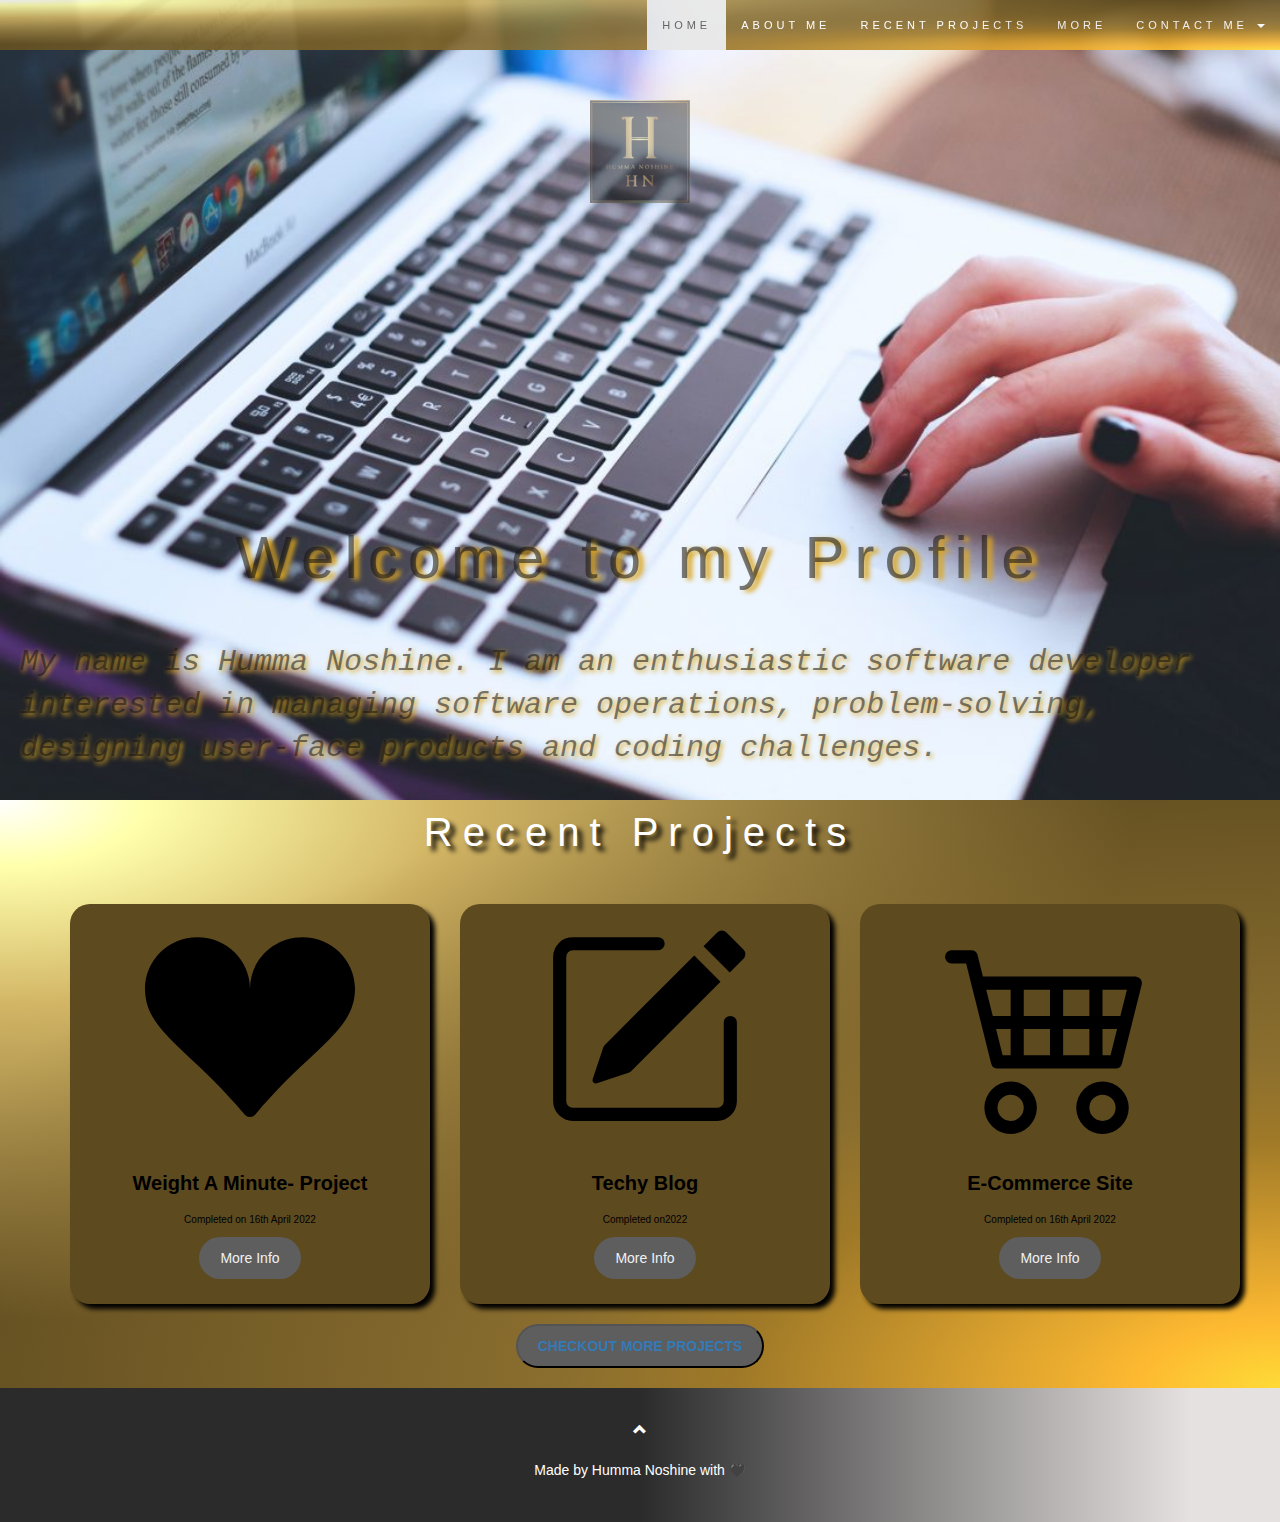
<file: index.html>
<!DOCTYPE html>
<html lang="en">
  <head>
    <title>A bit more about Humma..</title>
    <meta charset="utf-8" />
    <meta name="viewport" content="width=device-width, initial-scale=1" />
    <link
      rel="stylesheet"
      href="https://maxcdn.bootstrapcdn.com/bootstrap/3.4.1/css/bootstrap.min.css"
    />
    <script src="https://ajax.googleapis.com/ajax/libs/jquery/3.5.1/jquery.min.js"></script>
    <script src="https://maxcdn.bootstrapcdn.com/bootstrap/3.4.1/js/bootstrap.min.js"></script>
    <link rel="stylesheet" href="./assets/main.css" />
  </head>

  <!-- NAV BAR -->
  <body id="mainPage" data-spy="scroll" data-target=".navbar" data-offset="50">
    <nav class="navbar navbar-default navbar-fixed-top">
      <div class="container-fluid">
        <div class="navbar-header">
          <button
            type="button"
            class="navbar-toggle float-left"
            data-toggle="collapse"
            data-target="#myNavbar"
          >
            <span class="icon-bar"></span>
            <span class="icon-bar"></span>
            <span class="icon-bar"></span>
          </button>
          <a class="navbar-brand"></a>
        </div>
        
        <div class="collapse navbar-collapse" id="myNavbar">
          <ul class="nav navbar-nav navbar-right">
            <li><a href="#mainPage">HOME</a></li>
            <li><a data-toggle="modal" data-target="#AboutMe" >ABOUT ME</a></li>
            <li><a href="#projects">RECENT PROJECTS</a></li>
            <li><a href="#more">MORE</a></li>
            <li class="dropdown">
              <a class="dropdown-toggle" data-toggle="dropdown"
                >CONTACT ME <span class="caret"></span
              ></a>

              <ul class="dropdown-menu">
                <li><a data-toggle="modal" data-target="#Linked" >Linkedin</a></li>
                <li><a data-toggle="modal" data-target="#Git" >GitHub</a></li>
                <li><a data-toggle="modal" data-target="#mail">Email</a></li>
                <li><a data-toggle="modal" data-target="#mob" >Mobile</a></li>
                <li><a data-toggle="modal" data-target="#cv">Curriculum Vitae</a></li>
              </ul>
            </li>
          </ul>
        </div>
      </div>
    </nav>

<!-- Background pic -->
    <div>
      <div class="backgroundlaptop bg-1">
        <div class="hero">
        
          <img id="logo" src="./assets/goldlogo.png" alt="logo"/>
          <h3 id="welcome">Welcome to my Profile</h3>
          <p id="Iam">My name is Humma Noshine. I am an enthusiastic software developer interested in managing software operations, problem-solving, designing user-face products and coding challenges.</p>
        </div>
      </div>

    <!-- RECENT PROJECTS-->
    <div id="projects" class="bg-2">
      <div class="container">
        <h3 class="text-center">Recent Projects</h3>
    <br>
    <!-- Weight a minute -->
        <div class="row text-center">
          <div class="col-sm-4">
            <div class="thumbnail">
              
              <img id="thumbPic2"
                src="./assets/suit-heart-fill.svg"
                alt="A screenshot of the Weight A Minute app"
              />
              <p class="projectName">
                <strong>Weight A Minute- Project</strong>
              </p>
              <p>Completed on 16th April 2022</p>

              <button class="btn" data-toggle="modal" data-target="#WAM">
                More Info
              </button>
            </div>
          </div>
                <!-- Tech blog -->
          <div class="row text-center">
            <div class="col-sm-4">
              <div class="thumbnail">
                
                <img id="thumbPic2"
                  src="./assets/blogpencil-square.svg"
                  alt="A screenshot of my tech blog"
                />
                <p class="projectName">
                  <strong>Techy Blog</strong>
                </p>
                <p>Completed on2022</p>
  
                <button class="btn" data-toggle="modal" data-target="#Techy">
                  More Info
                </button>
              </div>
            </div>
            <!-- E-Commerce-->
          <div class="row text-center">
            <div class="col-sm-4">
              <div class="thumbnail">
                <img id="thumbPic2"
                  src="./assets/ecomcart4.svg"
                  alt="A screenshot of my Ecommerce site"
                />
                <p class="projectName">
                  <strong>E-Commerce Site</strong>
                </p>
                <p>Completed on 16th April 2022</p>
  
                <button class="btn" data-toggle="modal" data-target="#ECOM">
                  More Info
                </button>
              </div>
            </div>




      
        <!-- Check out more projects button -->
        <div class="container bg-light" id="more">
          <div class="col-md-12 text-center">
            <button type="button" class="btn2" >
             <a
            href="./projects.html"
            target="_blank"> CHECKOUT MORE PROJECTS</button></a>
          </div>
        </div>
      </div>
<br>
      <!-- --------------------------------------------------------------------------------------------------------------- -->

      <!-- MODALS -->

 <!-- WAM modal -->
 <div class=" modal fade" id="WAM" role="dialog">
  <div class="modal-dialog">
    <div class="modal-content">
      <div class="modal-header">
        <button type="button" class="close" data-dismiss="modal">
          ×
        </button>
        <h4><span class="glyphicon glyphicon-glass"></span> Weight A Minute</h4>
      </div>
      <div class="modal-body">
        <h4 class="header">How I felt during this project?</h4>
        <p class="modText">Much calmer than previous projects! - a range of new technologies to execute and learnt 2 new libraries too!  </p>
        <h4 class="header">Tools Used</h4>
        <ul>
          <li>HTML</li>
          <li>CSS</li>
          <li>Bootstrap</li>
          <li>Javascript</li>
          <li>AWS/S3 -New</li>
          <li>Chart.js</li>
          <li>Node.js</li>
          <li>J Query</li>
          <li>Express.js</li>
          <li>Handlebars</li>
          <li>MVC</li>
        </ul>
        <br>
        <h4 class="header">Screenshot</h4>
        <img id="thumbPic"
                src="./assets/WAMscreenshot.png"
                alt="A screenshot of the Weight A Minute app"
              />
              <br>
              <br>
        <button type="submit" class="btn btn-block">
          <a
            href="https://github.com/HummaNosh/Weight-A-Minute#readme"
            target="_blank"
          >
          README File
        </button></a>
        <button type="submit" class="btn btn-block">
          <a
            href="https://whispering-caverns-47180.herokuapp.com/"
            target="_blank"
          >
          Deployed Application
        </button></a>
        <button type="submit" class="btn btn-block">
          <a
            href="https://github.com/HummaNosh/Weight-A-Minute"
            target="_blank"
          >
          GitHub Repository
        </button></a>
      </div>
    </div>
  </div>
</div>
</div>
<!-- Techy modal -->
<div class=" modal fade" id="Techy" role="dialog">
  <div class="modal-dialog">
    <div class="modal-content">
      <div class="modal-header">
        <button type="button" class="close" data-dismiss="modal">
          ×
        </button>
        <h4><span class="glyphicon glyphicon-glass"></span> Techy Tech Tech Blog</h4>
      </div>
      <div class="modal-body">
        <h4 class="header">How I felt during this project?</h4>
        <p class="modText">INCOMPLETE - A bit crazy - I am sticking my newly developed skills together, and making this work!!  </p>
        <h4 class="header">Tools Used</h4>
        <ul>
          <li>HTML</li>
          <li>CSS</li>
          <li>Bootstrap</li>
          <li>Javascript</li>
          <li>AWS/S3 -New</li>
          <li>Chart.js</li>
          <li>Node.js</li>
          <li>J Query</li>
          <li>Express.js</li>
          <li>Handlebars</li>
          <li>MVC</li>
        </ul>
        <br>
        <h4 class="header">Screenshot</h4>
        <img id="thumbPic"
        src="./assets/blogpencil-square.svg"
        alt="A blog pencil instead of a screenshot of my Tech blog"
      />
      <br>
      <br>
        <button type="submit" class="btn btn-block">
          <a
            href="https://github.com/HummaNosh/Techy-Bloggy-Blog#readme"
            target="_blank"
          >
          README File
        </button></a>
        <button type="submit" class="btn btn-block">
          <a
            href=""
            target="_blank"
          >
          Deployed Application - TBC
        </button></a>
        <button type="submit" class="btn btn-block">
          <a
            href="https://github.com/HummaNosh/Techy-Bloggy-Blog"
            target="_blank"
          >
          GitHub Repository
        </button></a>
      </div>
    </div>
  </div>
</div>
</div>
 <!-- Ecommerce modal -->
 <div class=" modal fade" id="ECOM" role="dialog">
  <div class="modal-dialog">
    <div class="modal-content">
      <div class="modal-header">
        <button type="button" class="close" data-dismiss="modal">
          ×
        </button>
        <h4><span class="glyphicon glyphicon-glass"></span> E-Commerce Site ORM</h4>
      </div>
      <div class="modal-body">
        <h4 class="header">How I felt during this project?</h4>
        <p class="modText"> Not fun at all!!!</p>
        <h4 class="header">Tools Used</h4>
        <ul>
          <li>HTML</li>
          <li>CSS</li>
          <li>Bootstrap</li>
          <li>Javascript</li>
          <li>Node.js</li>
          <li>J Query</li>
          <li>Express.js</li>
          <li>Handlebars</li>
          <li>MVC</li>
          <li>ORM</li>
        </ul>
        <br>
        <h4 class="header">Screenshot</h4>
        <img id="thumbPic"
        src="./assets/ecommerce.png"
        alt="A screenshot of my Ecommerce site"
      />
      <br>
              <br>
        <button type="submit" class="btn btn-block">
          <a
            href="https://github.com/HummaNosh/E-Commerce-site-ORM#readme"
            target="_blank"
          >
          README File
        </button></a>
        <button type="submit" class="btn btn-block">
          <a
            href="https://drive.google.com/file/d/1WFjyd1p1qBcm8rfpvy30c0poxRXNC9uj/view?usp=sharing, https://drive.google.com/file/d/1NXjdRow6Vd_1_Jz5l-6aJdKDkXjld8k-/view?usp=sharing, https://drive.google.com/file/d/1gSHcgKBqgKrxMYvyG9ODL1eemRoqBwAN/view?usp=sharing"
            target="_blank"
          >
          Walk-through Videos
        </button></a>
        <button type="submit" class="btn btn-block">
          <a
            href="https://github.com/HummaNosh/E-Commerce-site-ORM"
            target="_blank"
          >
          GitHub Repository
        </button></a>
      </div>
    </div>
  </div>
</div>
</div>
 
    <!-- --------------------------------------------------------------------------------------------------------------------------- -->

    <!-- About me MODAL-->
    <div class="modal fade" id="AboutMe" role="dialog">
      <div class="modal-dialog">
        <!-- Modal content-->
        <div class="modal-content">
          <div class="modal-header">
            <button type="button" class="close" data-dismiss="modal">
              ×
            </button>
            <h4><img id="avatar"src="./assets/me.png" alt="an avatar of me"/>About Me</h4>
          </div>
          <div class="modal-body">
            <p class="modText">I am an Junior Software developer with a proven track record in Sales and Marketing.</p>

            <p class="modText">I have recently earned a coding certificate in full stack development from the
              University of Birmingham. I have newly developed skills in HTML, JavaScript, CSS, React.js, responsive web design and a lot more!!</p>
              
              <p class="modText">I am interested in managing software operations, problem-solving, designing user-face products and coding. I am looking to enhance my career by proving the knowledge and skills I have recently received. 
              My biggest strength and also what I am most known for is,  to be an innovative problem solver and passionate about ‘cracking code’ whilst developing apps which are focused around mobile designs and development. 
              With every project I work on, my intention is to always ensure my audience are engaged for an impactful user experience. </p>
              
              <p class="modText"> I love working in a collaborative environment, I have worked on a team of 5-6 members whom each work together in order to create quality projects. </p>
              
              <p class="modText"> I am very excited to leverage my skills as part of a fast-paced, quality-driven team to build better experiences on the web.
              </p>
           <img id="funnyPic"src="./assets/wp1828911-programmer-wallpapers.jpg" alt="funny coders background"/>
           
          </div>
        </div>
      </div>
    </div>
  </div>

      <!-- --------------------------------------------------------------------------------------------------------------------------- -->

<!-- MODALS FOR CONTACT ME DROPDOWN-->

<!-- Linkedin modal -->
<div class="modal fade" id="Linked" role="dialog">
    <div class="modal-dialog">
      <div class="modal-content">
        <div class="modal-header">
          <button type="button" class="close" data-dismiss="modal">
            ×
          </button>
          <h4>LinkedIn</h4>
        </div>
        <div class="modal-body">
         
          </button></a>
          <button type="submit" class="btn btn-block">
            <a
              href="https://www.linkedin.com/in/humma-n-60b057174/"
              target="_blank"
            >
            Click to view Profile
          </button></a>
        </div>
      </div>
    </div>
  </div>
</div>

<!-- Github modal-->
<div class="modal fade" id="Git" role="dialog">
    <div class="modal-dialog">
      <div class="modal-content">
        <div class="modal-header">
          <button type="button" class="close" data-dismiss="modal">
            ×
          </button>
          <h4>GitHub</h4>
        </div>
        <div class="modal-body">
         
          </button></a>
          <button type="submit" class="btn btn-block">
            <a
              href="https://github.com/HummaNosh"
              target="_blank"
            >
            Click to view Profile
          </button></a>
        </div>
      </div>
    </div>
  </div>
</div>

<!-- Email modal-->
<div class="modal fade" id="mail" role="dialog">
    <div class="modal-dialog">
      <div class="modal-content">
        <div class="modal-header">
          <button type="button" class="close" data-dismiss="modal">
            ×
          </button>
          <h4>Email Address</h4>
        </div>
        <div class="modal-body">
         
          </button></a>
          <button type="submit" class="btn btn-block">
            hummanoshine@yahoo.co.uk
          </button></a>
        </div>
      </div>
    </div>
  </div>
</div>

<!-- Mobile modal -->
<div class="modal fade" id="mob" role="dialog">
    <div class="modal-dialog">
      <div class="modal-content">
        <div class="modal-header">
          <button type="button" class="close" data-dismiss="modal">
            ×
          </button>
          <h4>Mobile</h4>
        </div>
        <div class="modal-body">
         
          </button></a>
          <button type="submit" class="btn btn-block">
            PLEASE GET IN TOUCH VIA EMAIL
          </button>
        </div>
      </div>
    </div>
  </div>
</div>

<!--  CV modal-->
<div class=" modal fade" id="cv" role="dialog">
    <div class="modal-dialog">
      <div class="modal-content">
        <div class="modal-header">
          <button type="button" class="close" data-dismiss="modal">
            ×
          </button>
          <h4>Curriculum Vitae</h4>
        </div>
        <div class="modal-body">
         
          </button></a>
          <button type="submit" class="btn btn-block">
            <a
            href="./assets/Developer CV 22.pdf"
            target="_blank"
          >
            Click to view my CV
          </button></a>
        </div>
      </div>
    </div>
  </div>
</div>

    <!-- Footer -->
    <footer class="text-center">
      <a class="up-arrow" href="#mainPage" title="TOP">
        <span class="glyphicon glyphicon-chevron-up"></span> </a
      ><br /><br />
      <p>
        Made by Humma Noshine with 🖤
      </p>
    </footer>

    <script src="./assets/script.js"></script>
  </body>
</html>
</file>
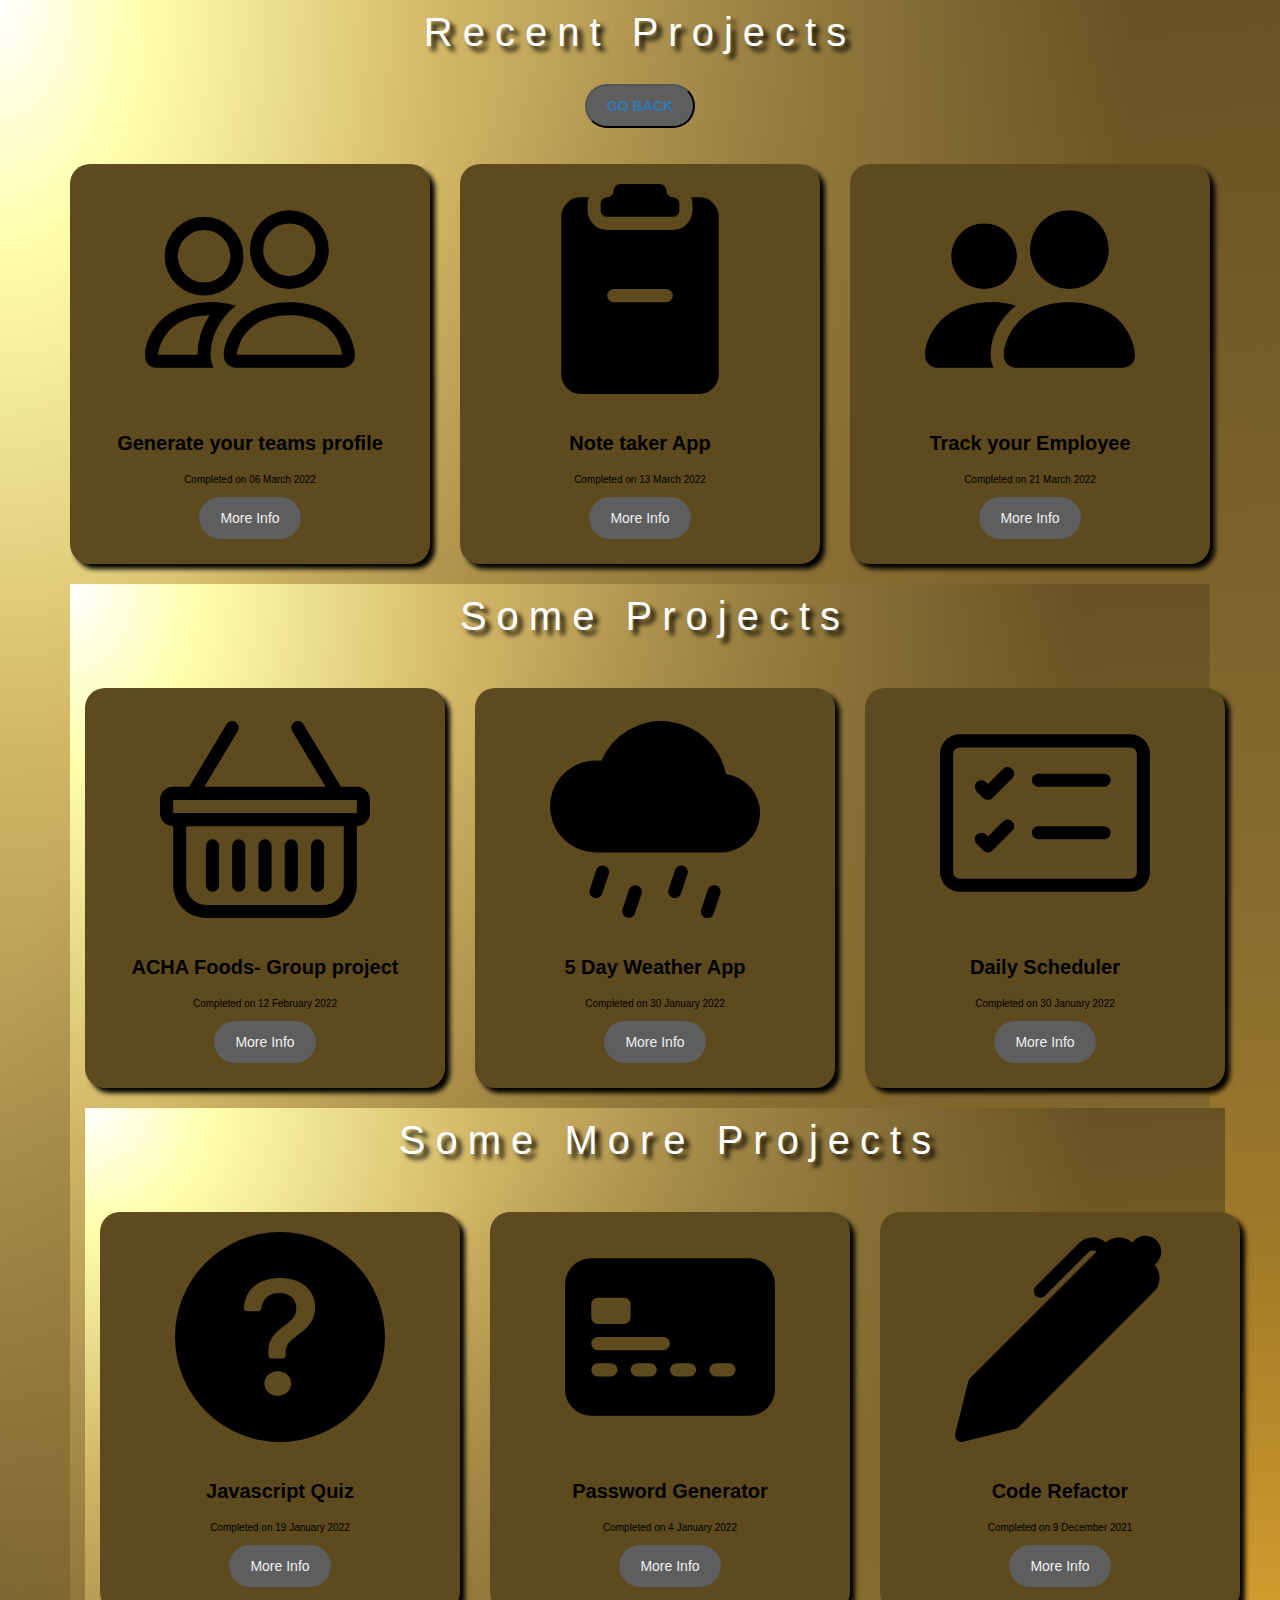
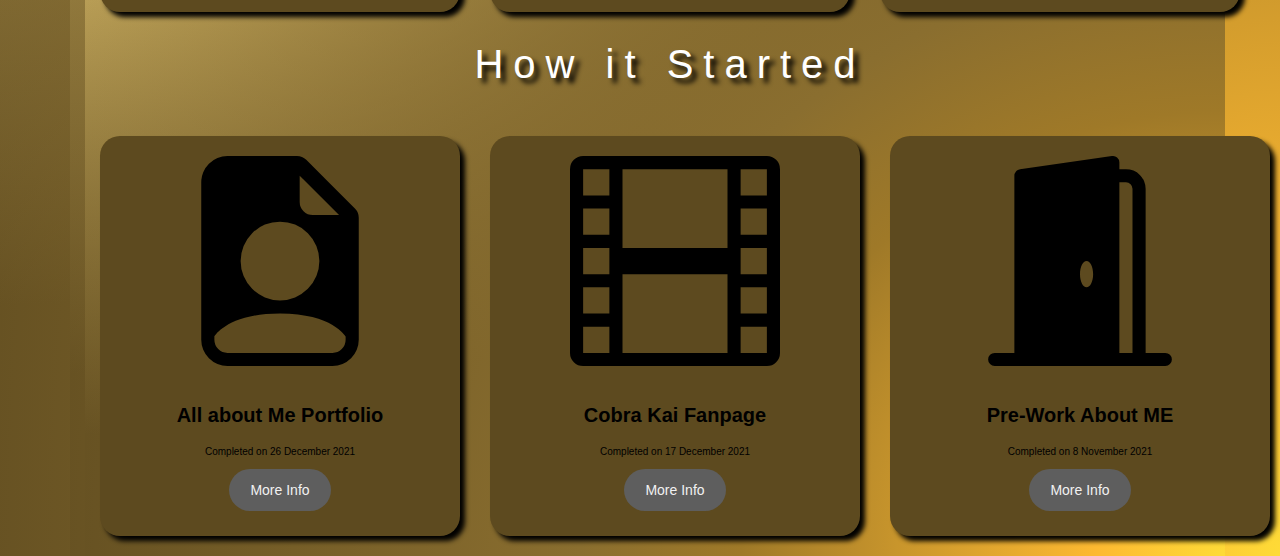
<file: projects.html>
<!DOCTYPE html>
<html lang="en">
  <head>

    <title>PROJECTS</title>
    <meta charset="utf-8" />
    <meta name="viewport" content="width=device-width, initial-scale=1" />
    <link
      rel="stylesheet"
      href="https://maxcdn.bootstrapcdn.com/bootstrap/3.4.1/css/bootstrap.min.css"
    />
 
    <link
      href="https://fonts.googleapis.com/css?family=Montserrat"
      rel="stylesheet"
      type="text/css"
    />
    <script src="https://ajax.googleapis.com/ajax/libs/jquery/3.5.1/jquery.min.js"></script>
    <script src="https://maxcdn.bootstrapcdn.com/bootstrap/3.4.1/js/bootstrap.min.js"></script>
    <link rel="stylesheet" href="./assets/main.css" />

<!-- ---------------------------------------------------------------------------- -->

    
        <!-- ---------------------------------------------------------------------------- -->
        <div id="projects" class="bg-2">
          <div class="container">
            <h3 class="text-center">Recent Projects</h3>

             <!-- go back button -->
      <div class="col-md-12 text-center">
        <button type="button" class="btn2" >
         <a
        href="./index.html"
        target="_blank"> GO BACK</button></a>
  </div>
<br>
<br>
<br>
        <br>
        <!-- Generate your teams profile -->
            <div class="row text-center">
              <div class="col-sm-4">
                <div class="thumbnail">
                  
                  <img id="thumbPic2"
                    src="./assets/teamgenpeople.svg"
                    alt="A icon of a team"
                  />
                  <p class="projectName">
                    <strong>Generate your teams profile</strong>
                  </p>
                  <p>Completed on 06 March 2022</p>
    
                  <button class="btn" data-toggle="modal" data-target="#GEN">
                    More Info
                  </button>
                </div>
              </div>
    
              <!-- Note taker-->
              <div class="col-sm-4">
                <div class="thumbnail">
                  <img id="thumbPic2"
                    src="./assets/notetakerclipboard2-minus-fill.svg"
                    alt="An icon of a note book"
                  />
                  <p class="projectName"><strong>Note taker App</strong></p>
                  <p>Completed on 13 March 2022</p>
                  <button class="btn" data-toggle="modal" data-target="#Note">
                    More Info
                  </button>
                </div>
              </div>    
                <!-- Track your Employee -->
                <div class="col-sm-4">
                  <div class="thumbnail">
                    <img id="thumbPic2"
                      src="./assets/trackpeople-fill.svg"
                      alt="An icon of people"
                    />
                    <p class="projectName"><strong>Track your Employee</strong></p>
                    <p>Completed on 21 March 2022</p>
                    <button class="btn" data-toggle="modal" data-target="#Track">
                      More Info
                    </button>
                  </div>
                </div>
              </div>  
        
        <!-- ACHA Foods -->
    <div id="projects" class="bg-2">
      <div class="container">
        <h3 class="text-center">Some Projects</h3>
    <br>
        <div class="row text-center">
          <div class="col-sm-4">
            <div class="thumbnail">
              
              <img id="thumbPic2"
                src="./assets/achabasket.svg"
                alt="An icon of a food basket"
              />
              <p class="projectName">
                <strong>ACHA Foods- Group project</strong>
              </p>
              <p>Completed on 12 February 2022</p>

              <button class="btn" data-toggle="modal" data-target="#ACHA">
                More Info
              </button>
            </div>
          </div>

          <!-- Weather APP-->
          <div class="col-sm-4">
            <div class="thumbnail">
              <img id="thumbPic2"
                src="./assets/weathercloud-drizzle-fill.svg"
                alt="An icon of a cloud"
              />
              <p class="projectName"><strong>5 Day Weather App</strong></p>
              <p>Completed on 30 January 2022</p>
              <button class="btn" data-toggle="modal" data-target="#Weather">
                More Info
              </button>
            </div>
          </div>    
            <!-- Daily planner -->
            <div class="col-sm-4">
              <div class="thumbnail">
                <img id="thumbPic2"
                  src="./assets/card-checklist.svg"
                  alt="An icon of a checklist planner"
                        />
                <p class="projectName"><strong>Daily Scheduler</strong></p>
                <p>Completed on 30 January 2022</p>
                <button class="btn" data-toggle="modal" data-target="#Daily">
                  More Info
                </button>
              </div>
            </div>
          </div>
        <!-- Javascript quiz  -->
        <div id="projects" class="bg-2">
          
          <div class="container">
      
            <h3 class="text-center">Some More Projects</h3>
    <br>
            <div class="row text-center">
              <div class="col-sm-4">
                <div class="thumbnail">
                  <img id="thumbPic2"
                    src="./assets/quizquestion-circle-fill.svg"
                    alt="An icon of a question mark"
                  />
                  <p class="projectName">
                    <strong>Javascript Quiz</strong>
                  </p>
                  <p>Completed on 19 January 2022</p>
    
                  <button class="btn" data-toggle="modal" data-target="#Quiz">
                    More Info
                  </button>
                </div>
              </div>
              <!-- ------------------------------------ -->
              <!-- Password gen -->
              <div class="col-sm-4">
                <div class="thumbnail">
                  <img id="thumbPic2"
                    src="./assets/credit-card-2-front-fill.svg"
                    alt="An icon of a security card"
                  />
                  <p class="projectName"><strong>Password Generator</strong></p>
                  <p>Completed on 4 January 2022</p>
                  <button class="btn" data-toggle="modal" data-target="#pwrd">
                    More Info
                  </button>
                </div>
              </div>
              <!-- Code refactor -->
              <div class="col-sm-4">
                <div class="thumbnail">
                  <img id="thumbPic2"
                    src="./assets/pen-fill.svg"
                    alt="An icon of a pen - re writing code"
               
                  />
                  <p class="projectName"><strong>Code Refactor</strong></p>
                  <p>Completed on 9 December 2021</p>
                  <button class="btn" data-toggle="modal" data-target="#code">
                    More Info
                  </button>
                </div>
              </div>
            </div>
          </div>
<!-- Portfolio -->
          <div id="projects">
            <div class="container">
              <h3 class="text-center">How it Started</h3>
              <br>
              <div class="row text-center">
                <div class="col-sm-4">
                  <div class="thumbnail">
                    <img id="thumbPic2"
                      src="./assets/profilefile-earmark-person-fill.svg"
                      alt="An icon of a person"
                    />
                    <p class="projectName">
                      <strong>All about Me Portfolio</strong>
                    </p>
                    <p>Completed on 26 December 2021</p>
      
                    <button class="btn" data-toggle="modal" data-target="#port">
                      More Info
                    </button>
                  </div>
                </div>
                <!-- Cobra Kai -->
                    <div class="row text-center">
                      <div class="col-sm-4">
                        <div class="thumbnail">
                          <img id="thumbPic2"
                            src="./assets/cobrafilm.svg"
                            alt="An icon of a film"
                          />
                          <p class="projectName">
                            <strong>Cobra Kai Fanpage</strong>
                          </p>
                          <p>Completed on 17 December 2021</p>
            
                          <button class="btn" data-toggle="modal" data-target="#cobra">
                            More Info
                          </button>
                        </div>
                      </div>
                           <!-- Pre-work -->
                    <div class="row text-center">
                      <div class="col-sm-4">
                        <div class="thumbnail">
                          <img id="thumbPic2"
                            src="./assets/preworkdoor-open-fill.svg"
                            alt="An icon of the first door into code"
                          />
                          <p class="projectName">
                            <strong>Pre-Work About ME</strong>
                          </p>
                          <p>Completed on 8 November 2021</p>
            
                          <button class="btn" data-toggle="modal" data-target="#prework">
                            More Info
                          </button>
                        </div>
                      </div>
                             
    <!-- Modals -->

    <!-- track your employee modal -->
    <div class=" modal fade" id="Track" role="dialog">
      <div class="modal-dialog">
        <div class="modal-content">
          <div class="modal-header">
            <button type="button" class="close" data-dismiss="modal">
              ×
            </button>
            <h4><span class="glyphicon glyphicon-glass"></span>Track your Employee App</h4>
          </div>
          <div class="modal-body">
            <h4 class="header">How I felt during this project?</h4>
            <p class="modText"> Not too hard, not too easy?! </p>
            <h4 class="header">Tools Used</h4>
            <ul>
              <li>HTML</li>
              <li>CSS</li>
              <li>Javascript</li>
              <li>J Query</li>
              <li>Node.js</li>
              <li>Express.js</li>
              <li>Mysql</li>
            </ul>
            <br>
            <h4 class="header">Screenshot</h4>
            <img id="thumbPic"
                      src="./assets/track.png"
                      alt="A screenshot of the Track your Employee app"
                    />
                  <br>
                  <br>
            <button type="submit" class="btn btn-block">
              <a
                href="https://github.com/HummaNosh/Track-Your-Employee#readme"
                target="_blank"
              >
              README File
            </button></a>
            <button type="submit" class="btn btn-block">
              <a
                href="https://drive.google.com/file/d/1M9omgh6OTrLHLqoJsvYMLFFXB3DhF5a7/view"
                target="_blank"
              >
              Walk-through Video
            </button></a>
            <button type="submit" class="btn btn-block">
              <a
                href="https://github.com/HummaNosh/Track-Your-Employee"
                target="_blank"
              >
              GitHub Repository
            </button></a>
          </div>
        </div>
      </div>
    </div>
    </div>
    <!-- generate your team -->
    <div class=" modal fade" id="GEN" role="dialog">
      <div class="modal-dialog">
        <div class="modal-content">
          <div class="modal-header">
            <button type="button" class="close" data-dismiss="modal">
              ×
            </button>
            <h4><span class="glyphicon glyphicon-glass"></span> Generate your teams Profile</h4>
          </div>
          <div class="modal-body">
            <h4 class="header">How I felt during this project?</h4>
            <p class="modText"> Interesting and successful! </p>
            <h4 class="header">Tools Used</h4>
            <ul>
              <li>HTML</li>
              <li>CSS</li>
              <li>Javascript</li>
              <li>J Query</li>
              <li>Node.js</li>
            </ul>
            <br>
            <h4 class="header">Screenshot</h4>
            <img id="thumbPic"
                    src="./assets/genTeam.png"
                    alt="A screenshot of generate your teams profile app"
                  />
                  <br>
                  <br>
            <button type="submit" class="btn btn-block">
              <a
                href="https://github.com/HummaNosh/Generate-Your-Teams-Profile#readme"
                target="_blank"
              >
              README File
            </button></a>
            <button type="submit" class="btn btn-block">
              <a
                href="https://drive.google.com/file/d/1v669bt8LgSFKJeOTvFzfspuGsb2lTaHT/view"
                target="_blank"
              >
              Walk-through Video
            </button></a>
            <button type="submit" class="btn btn-block">
              <a
                href="https://github.com/HummaNosh/Generate-Your-Teams-Profile"
                target="_blank"
              >
              GitHub Repository
            </button></a>
          </div>
        </div>
      </div>
    </div>
    </div>
       <!-- note taker modal -->
       <div class=" modal fade" id="Note" role="dialog">
        <div class="modal-dialog">
          <div class="modal-content">
            <div class="modal-header">
              <button type="button" class="close" data-dismiss="modal">
                ×
              </button>
              <h4><span class="glyphicon glyphicon-glass"></span> Note Taker App</h4>
            </div>
            <div class="modal-body">
              <h4 class="header">How I felt during this project?</h4>
              <p class="modText"> Struggled to begin with - but when it worked..it was handy! </p>
              <h4 class="header">Tools Used</h4>
              <ul>
                <li>HTML</li>
                <li>CSS</li>
                <li>Javascript</li>
                <li>J Query</li>
                <li>Node.js</li>
                <li>Express.js</li>
                <li>Heroku</li>
              </ul>
              <br>
              <h4 class="header">Screenshot</h4>
              <img id="thumbPic"
                    src="./assets/notetaker.png"
                    alt="A screenshot of my Note taker app"
                  />
                    <br>
                    <br>
              <button type="submit" class="btn btn-block">
                <a
                  href="https://github.com/HummaNosh/My-Note-Taker#readme"
                  target="_blank"
                >
                README File
              </button></a>
              <button type="submit" class="btn btn-block">
                <a
                  href="https://fierce-everglades-34302.herokuapp.com/"
                  target="_blank"
                >
                Deployed Application
              </button></a>
              <button type="submit" class="btn btn-block">
                <a
                  href="https://github.com/HummaNosh/My-Note-Taker"
                  target="_blank"
                >
                GitHub Repository
              </button></a>
            </div>
          </div>
        </div>
      </div>
      </div>
       
 <!-- Acha modal -->
 <div class=" modal fade" id="ACHA" role="dialog">
  <div class="modal-dialog">
    <div class="modal-content">
      <div class="modal-header">
        <button type="button" class="close" data-dismiss="modal">
          ×
        </button>
        <h4><span class="glyphicon glyphicon-glass"></span> ACHA Foods</h4>
      </div>
      <div class="modal-body">
        <h4 class="header">How I felt during this project?</h4>
        <p class="modText">A crazy project working with 3 individuals with different work rates and personalities was a challenge! However, we ensured our team were on the same page and each person's opinions were respected. </p>
        <h4 class="header">Tools Used</h4>
        <ul>
          <li>HTML</li>
          <li>CSS</li>
          <li>Bulma</li>
          <li>Javascript</li>
          <li>APIs</li>
          <li>Google Maps</li>
          <li>GEO Location</li>
          <li>J Query</li>
        </ul>
        <br>
        <h4 class="header">Screenshot</h4>
        <img id="thumbPic"
        src="./assets/ACHAFoods.png"
        alt="A screenshot of ACHA foods websites"
      />
              <br>
              <br>
        <button type="submit" class="btn btn-block">
          <a
            href="https://github.com/HummaNosh/AHA-5-Food-#readme"
            target="_blank"
          >
          README File
        </button></a>
        <button type="submit" class="btn btn-block">
          <a
            href="https://hummanosh.github.io/AHA-5-Food-/"
            target="_blank"
          >
          Deployed Application
        </button></a>
        <button type="submit" class="btn btn-block">
          <a
            href="https://github.com/HummaNosh/AHA-5-Food-"
            target="_blank"
          >
          GitHub Repository
        </button></a>
      </div>
    </div>
  </div>
</div>
</div>

  <!-- Weather Modal -->
  <div class="modal fade" id="Weather" role="dialog">
      <div class="modal-dialog">
        <div class="modal-content">
          <div class="modal-header">
            <button type="button" class="close" data-dismiss="modal">
              ×
            </button>
            <h4><span class="glyphicon glyphicon-cloud"></span> 5 Day Weather APP</h4>
          </div>
          <div class="modal-body">
            <h4 class="header">How I felt during this project?</h4>
            <p class="modText">Fetching one API for todays weather was fairly simple, however using another to get 5 day weather was tricky. Nevertheless, the APP met the criteria!</p>
            <h4 class="header">Tools Used</h4>
            <ul>
              <li>HTML</li>
              <li>CSS</li>
              <li>Javascript</li>
              <li>Moment JS</li>
              <li>J Query</li>
              <li>APIs</li>
            </ul>
            <br>
        <h4 class="header">Screenshot</h4>
        <img id="thumbPic"
        src="./assets/Weatherapp.png"
        alt="A screenshot of my Weather App"
      />
              <br>
              <br>
            <button type="submit" class="btn btn-block">
              <a
                href="https://github.com/HummaNosh/MyWeatherApp#readme"
                target="_blank"
              >
              README File
            </button></a>
            <button type="submit" class="btn btn-block">
              <a
                href="https://hummanosh.github.io/MyWeatherApp/"
                target="_blank"
              >
              Deployed Application
            </button></a>
            <button type="submit" class="btn btn-block">
              <a
                href="https://github.com/HummaNosh/MyWeatherApp"
                target="_blank"
              >
              GitHub Repository
            </button></a>
          </div>
        </div>
      </div>
    </div>
  </div>

   <!--Daily work planner Modal -->
   <div class="modal fade" id="Daily" role="dialog">
      <div class="modal-dialog">
        <div class="modal-content">
          <div class="modal-header">
            <button type="button" class="close" data-dismiss="modal">
              ×
            </button>
            <h4><span class="glyphicon glyphicon-pencil"></span> Daily Work Scheduler</h4>
          </div>
          <div class="modal-body">
            <h4 class="header">How I felt during this project?</h4>
            <p class="modText">Favourite project, fun and simple to do!! Especially using the moment library!</p>
            <h4 class="header">Tools Used</h4>
            <ul>
              <li>HTML</li>
              <li>CSS</li>
              <li>Javascript</li>
              <li>Moment JS</li>
              <li>J Query</li>
              <li>Bootstrap</li>
            </ul>
            <br>
        <h4 class="header">Screenshot</h4>
        <img id="thumbPic"
        src="./assets/Dailyplanner.png"
        alt="A screenshot of the Daily work planner"
              />
              <br>
              <br>
            <button type="submit" class="btn btn-block">
              <a
                href="https://github.com/HummaNosh/Daily-work-planner#readme"
                target="_blank"
              >
              README File
            </button></a>
            <button type="submit" class="btn btn-block">
              <a
                href="https://hummanosh.github.io/Daily-work-planner/"
                target="_blank"
              >
              Deployed Application
            </button></a>
            <button type="submit" class="btn btn-block">
              <a
                href="https://github.com/HummaNosh/Daily-work-planner"
                target="_blank"
              >
              GitHub Repository
            </button></a>
          </div>
        </div>
      </div>
    </div>
  </div>
    <!-- Quiz Modal -->
    <div class="modal fade" id="Quiz" role="dialog">
        <div class="modal-dialog">
          <!-- Modal content-->
          <div class="modal-content">
            <div class="modal-header">
              <button type="button" class="close" data-dismiss="modal">
                ×
              </button>
              <h4> Test Your Javascript Skills</h4>
            </div>
            <div class="modal-body">
              <h4 class="header">How I felt during this project?</h4>
              <p class="modText">Way too difficult!! A lot of experimenting! A lot of failures - but setting a timer..was fun!</p>
              <h4 class="header">Tools Used</h4>
              <ul>
                <li>HTML</li>
                <li>CSS</li>
                <li>Javascript</li>
                <li>J Query</li>
                <li>Timer Function</li>
              </ul>
              <br>
        <h4 class="header">Screenshot</h4>
        <img id="thumbPic"
        src="./assets/Quiz.png"
        alt="A screenshot of the Quiz app"
      />
              <br>
              <br>
              <button type="submit" class="btn btn-block">
                <a
                  href="https://github.com/HummaNosh/Test-your-Javascript-Skills-#readme"
                  target="_blank"
                >
                README File
              </button></a>
              <button type="submit" class="btn btn-block">
                <a
                  href="https://hummanosh.github.io/Test-your-Javascript-Skills-/"
                  target="_blank"
                >
                Deployed Application
              </button></a>
              <button type="submit" class="btn btn-block">
                <a
                  href="https://github.com/HummaNosh/Test-your-Javascript-Skills-"
                  target="_blank"
                >
                GitHub Repository
              </button></a>
            </div>
          </div>
        </div>
      </div>
    </div>

     <!--Password gen Modal -->

     <div class="modal fade" id="pwrd" role="dialog">
        <div class="modal-dialog">
          
          <div class="modal-content">
            <div class="modal-header">
              <button type="button" class="close" data-dismiss="modal">
                ×
              </button>
              <h4> A Secure Password Generator</h4>
            </div>
            <div class="modal-body">
              <h4 class="header">How I felt during this project?</h4>
              <p class="modText">Fairly complicated to begin with as there was a lot of Javascript to work with, however, after constant experimentation - it works!!   </p>
              <h4 class="header">Tools Used</h4>
              <ul>
                <li>HTML</li>
                <li>CSS</li>
                <li>Javascript</li>
              </ul>
              <br>
        <h4 class="header">Screenshot</h4>
        <img id="thumbPic"
        src="./assets/Password.png"
        alt="A screenshot of a password generator"
      />
              <br>
              <br>
              <button type="submit" class="btn btn-block">
                <a
                  href="https://github.com/HummaNosh/A-Secure-Password-Generator#readme"
                  target="_blank"
                >
                README File
              </button></a>
              <button type="submit" class="btn btn-block">
                <a
                  href="https://hummanosh.github.io/A-Secure-Password-Generator/"
                  target="_blank"
                >
                Deployed Application
              </button></a>
              <button type="submit" class="btn btn-block">
                <a
                  href="https://github.com/HummaNosh/A-Secure-Password-Generator"
                  target="_blank"
                >
                GitHub Repository
              </button></a>
            </div>
          </div>
        </div>
      </div>
    </div>
<!-- Code refactor modal-->
     <div class="modal fade" id="code" role="dialog">
        <div class="modal-dialog">
          <div class="modal-content">
            <div class="modal-header">
              <button type="button" class="close" data-dismiss="modal">
                ×
              </button>
              <h4>Code Refactor- Marketing Agency</h4>
            </div>
            <div class="modal-body">
              <h4 class="header">How I felt during this project?</h4>
              <p class="modText">Fairly Simple to do!</p>
              <h4 class="header">Tools Used</h4>
              <ul>
                <li>HTML</li>
                <li>CSS</li>
              </ul>
              <br>
        <h4 class="header">Screenshot</h4>
        <img id="thumbPic"
        src="./assets/horizeon.png"
        alt="A screenshot of a website"
   
      />
              <br>
              <br>
              <button type="submit" class="btn btn-block">
                <a
                  href="https://github.com/HummaNosh/MarketingAgency_Horiseon1#readme"
                  target="_blank"
                >
                README File
              </button></a>
              <button type="submit" class="btn btn-block">
                <a
                  href="https://hummanosh.github.io/MarketingAgency_Horiseon1/"
                  target="_blank"
                >
                Deployed Application
              </button></a>
              <button type="submit" class="btn btn-block">
                <a
                  href="https://github.com/HummaNosh/MarketingAgency_Horiseon1"
                  target="_blank"
                >
                GitHub Repository
              </button></a>
            </div>
          </div>
        </div>
      </div>
    </div>

    <!-- Old portfolio modal-->
    <div class="modal fade" id="port" role="dialog">
      <div class="modal-dialog">
        <div class="modal-content">
          <div class="modal-header">
            <button type="button" class="close" data-dismiss="modal">
              ×
            </button>
            <h4>All about me Portfolio</h4>
          </div>
          <div class="modal-body">
            <h4 class="header">How I felt during this project?</h4>
            <p class="modText">Most complicated yet helpful project! The constant use of different kinds of CSS and testing out if the website is responsive, really helped me get in depth knowledge of CSS and HTML! </p>
            <h4 class="header">Tools Used</h4>
            <ul>
              <li>HTML</li>
              <li>CSS</li>
            </ul>
            <br>
        <h4 class="header">Screenshot</h4>
        <img id="thumbPic"
        src="./assets/port.png"
        alt="A screenshot of my first portfolio"
      />
              <br>
              <br>
            <button type="submit" class="btn btn-block">
              <a
                href="https://github.com/HummaNosh/All-about-ME-My-Portfolio2.0#readme"
                target="_blank"
              >
              README File
            </button></a>
            <button type="submit" class="btn btn-block">
              <a
                href="https://hummanosh.github.io/All-about-ME-My-Portfolio2.0/"
                target="_blank"
              >
              Deployed Application
            </button></a>
            <button type="submit" class="btn btn-block">
              <a
                href="https://github.com/HummaNosh/All-about-ME-My-Portfolio2.0"
                target="_blank"
              >
              GitHub Repository
            </button></a>
          </div>
        </div>
      </div>
    </div>
  </div>
  <!-- cobra kai modal -->
  <div class="modal fade" id="cobra" role="dialog">
    <div class="modal-dialog">
      <div class="modal-content">
        <div class="modal-header">
          <button type="button" class="close" data-dismiss="modal">
            ×
          </button>
          <h4> Cobra Kai Fanpage</h4>
        </div>
        <div class="modal-body">
      
          <h4 class="header">Tools Used</h4>
          <ul>
            <li>HTML</li>
            <li>CSS</li>
          </ul>
          <br>
        <h4 class="header">Screenshot</h4>
        <img id="thumbPic"
        src="./assets/cobra.png"
        alt="A screenshot of my cobra kai website"
      />
              <br>
              <br>
          <button type="submit" class="btn btn-block">
            <a
              href="https://github.com/HummaNosh/CobraKaiFanpage#readme"
              target="_blank"
            >
            README File
          </button></a>
    
          <button type="submit" class="btn btn-block">
            <a
              href="https://github.com/HummaNosh/CobraKaiFanpage"
              target="_blank"
            >
            GitHub Repository
          </button></a>
        </div>
      </div>
    </div>
  </div>
</div>

  <!-- prework modal-->
  <div class="modal fade" id="prework" role="dialog">
    <div class="modal-dialog">
      <div class="modal-content">
        <div class="modal-header">
          <button type="button" class="close" data-dismiss="modal">
            ×
          </button>
          <h4> Pre-Work</h4>
        </div>
        <div class="modal-body">
        
          <h4 class="header">Tools Used</h4>
          <ul>
            <li>HTML</li>
            <li>CSS</li>
          </ul>
          <br>
        <h4 class="header">Screenshot</h4>
        <img id="thumbPic"
        src="./assets/prework.png"
        alt="A screenshot of my prework"
      />
              <br>
              <br>
          <button type="submit" class="btn btn-block">
            <a
              href="https://github.com/HummaNosh/prework-about-me1#readme"
              target="_blank"
            >
            README File
          </button></a>
    
          <button type="submit" class="btn btn-block">
            <a
              href="https://github.com/HummaNosh/prework-about-me1"
              target="_blank"
            >
            GitHub Repository
          </button></a>
        </div>
      </div>
    </div>
  </div>
</div>
  </head>
</html>
</file>
<file: assets/main.css>
h3,
h4 {
  margin: 10px 0 30px 0;
  letter-spacing: 10px;
  font-size: 4rem;
  color: black;
}


/* Laptop pic */
.backgroundlaptop img {
  width: 100%;
  opacity: 0.5;
  margin: auto;
}

#logo {
  width: 10rem;
  display: flex;
  justify-content: center;
  margin-top: 10rem;
}

/* Nav bar */
.nav-tabs li a {
  color: white;
  font-weight: bold;
}

.navbar {
  font-family: Montserrat, sans-serif;
  margin-bottom: 0;
  background-color: #2d2d30;
  border: 0;
  font-size: 11px;
  letter-spacing: 4px;
  opacity: 0.9;
  cursor: pointer;
  background: radial-gradient(
      ellipse farthest-corner at right bottom,
      #fedb37 0%,
      #fdb931 8%,
      #9f7928 30%,
      #8a6e2f 40%,
      transparent 80%
    ),
    radial-gradient(
      ellipse farthest-corner at left top,
      #ffffff 0%,
      #ffffac 8%,
      #d1b464 25%,
      #5d4a1f 62.5%,
      #5d4a1f 100%
    );
}

.navbar-toggle {
  float: left !important;
}
.navbar li a {
  color: white;
}
.navbar .navbar-brand {
  color: white;
}
.navbar-nav li a:hover {
  color: #fff;
}
.navbar-nav li.active a {
  color: #fff;
  background-color: white;
}
.navbar-default .navbar-toggle {
  border-color: transparent;
  color: white;
}
.open .dropdown-toggle {
  color: #fff;
  background-color: #555;
}
.dropdown-menu li a {
  color: #000;
}
.dropdown-menu li a:hover {
  background-color: goldenrod;
}
.navbar-default .navbar-nav>li>a{
color:white;
}
/* Most sections */

.hero {
  background-image: url("./woman-using-laptop-1100x733.jpg");
  height: 80rem;
  background-size: cover;
  background-position: center;
  display: flex;
  flex-direction: column;
  align-items: center;
}
/* Welcome text */
.bg-1 #welcome {
  font-size: 60px;
  max-width: 80%;
  color: #1413138c;
  text-shadow: 5px 2px 5px goldenrod;
  display: flex;
  justify-content: center;
  text-align: center;
}

.bg-1 #Iam {
  font-family: "Courier New", Courier, monospace;
  color: #1413138c;
  font-size: 3rem;
  font-style: italic;
  text-shadow: 2px 2px 5px goldenrod;
  padding: 20px;
}

/* Recent projects text and boxes */
.bg-2 {
  background: radial-gradient(
      ellipse farthest-corner at right bottom,
      #fedb37 0%,
      #fdb931 8%,
      #9f7928 30%,
      #8a6e2f 40%,
      transparent 80%
    ),
    radial-gradient(
      ellipse farthest-corner at left top,
      #ffffff 0%,
      #ffffac 8%,
      #d1b464 25%,
      #5d4a1f 62.5%,
      #5d4a1f 100%
    );
  color: black;
}
.bg-2 h3 {
  color: white;
  text-shadow: 5px 5px 5px black;
}

img {
  background-color: transparent;
}
.thumbnail:hover {
  background-color: white;
}  
.thumbnail {
  padding: 0;
  border: none;
  border-radius: 2rem;
  height: 400px;
  box-shadow: 5px 5px 5px black;
  background-color: #5d4a1f;
}

#thumbPic {
border: solid black;
  padding: 2rem;
  height: auto;
  height: 250px;
  width: 100%;
}

#thumbPic2 {
    padding: 2rem;
    height: auto;
    height: 250px;
    width: 100%;
  }
.thumbnail:hover {
  box-shadow-hover: #5d4a1f;
}

.thumbnail .projectName {
  font-size: 2rem;
}

.thumbnail p {
  margin-top: 15px;
  font-size: 1rem;
  color: black;
}
.btn {
  padding: 10px 20px;
  background-color: #5e5e5e;
  color: #f1f1f1;
  border-radius: 3rem;
  transition: 0.2s;
}
.btn:hover,
.btn:focus {
  border: 1px solid #333;
  background-color: #fff;
  color: #000;
}

/* Check out more projects */
.btn2 {
  padding: 10px 20px;
  background-color: #5e5e5e;
  color: white;
  transition: 0.2s;
  font-weight: bold;
  border-radius: 5rem;
}
.btn2:hover,
.btn2:focus {
  border: 1px solid black;
  background-color: white;
  color: white;
}

/* Modal theme */
.modal-header {
  background: radial-gradient(
      ellipse farthest-corner at right bottom,
      #fedb37 0%,
      #fdb931 8%,
      #9f7928 30%,
      #8a6e2f 40%,
      transparent 80%
    ),
    radial-gradient(
      ellipse farthest-corner at left top,
      #ffffff 0%,
      #ffffac 8%,
      #d1b464 25%,
      #5d4a1f 62.5%,
      #5d4a1f 100%
    );
}

h4 {
  color: #fff;
  text-align: center;
  font-size: 4rem;
  font-family: "Trebuchet MS", "Lucida Sans Unicode", "Lucida Grande",
    "Lucida Sans", Arial, sans-serif;
  text-shadow: 5px 5px 5px black;
}

.header {
  color: black;
  text-align: center;
  font-size: 3rem;
  font-family: "Trebuchet MS", "Lucida Sans Unicode", "Lucida Grande",
    "Lucida Sans", Arial, sans-serif;
  font-weight: bold;
}
.modal-header,
.modal-body {
  padding: 40px 30px;
}

.modal-body .modText {
  color: black;
  font-style: italic;
}

/* Footer */
footer {
  background: linear-gradient(
    90deg,
    rgba(43, 43, 43, 1) 40%,
    rgba(43, 43, 43, 1) 50%,
    rgba(226, 220, 220, 0.8606793059020483) 93%
  );
  font-family: Verdana, Geneva, Tahoma, sans-serif;
  color: white;
  padding: 32px;
}
footer a {
  color: white;
}
footer a:hover {
  color: white;
  text-decoration: none;
}

/* about me pic in modal*/
#funnyPic {
  width: 54rem;
  height: 40rem;
}

#avatar {
  padding-right: 5rem;
}
@media (max-width: 650px) {
  #logo {
    margin-top: 5rem;
  }
  #welcome {
    font-size: 0;
  }

  p #Iam {
    font-size: 10rem;
    width: 50%;
    padding: 0;
    margin-right: auto;
  }

  .thumbnail {
    height: fit-content;
    justify-content: center;
  }

  .btn2 {
    margin-left: 6rem;
  }

  .navbar header {
    width: 100%;
  }

  .container-fluid {
    width: 100%;
  }

  .navbar-collapse {
    color: white;
    width: 20rem;
  }

  h3 {
    font-size: x-large;
  }
  .carousel-caption {
    font-size: 10rem;
  }

  .bg-1 {
    width: fit-content;
    height: fit-content;
  }

  #AboutMe {
    width: 70rem;
  }

  .bg-1 #Iam{
    font-size: 20px;
  }
}
@viewport {
  width: device-width;
  zoom: 0;
  min-zoom: 0.4;
  max-zoom: 2;
  user-zoom: fixed;
}
</file>
